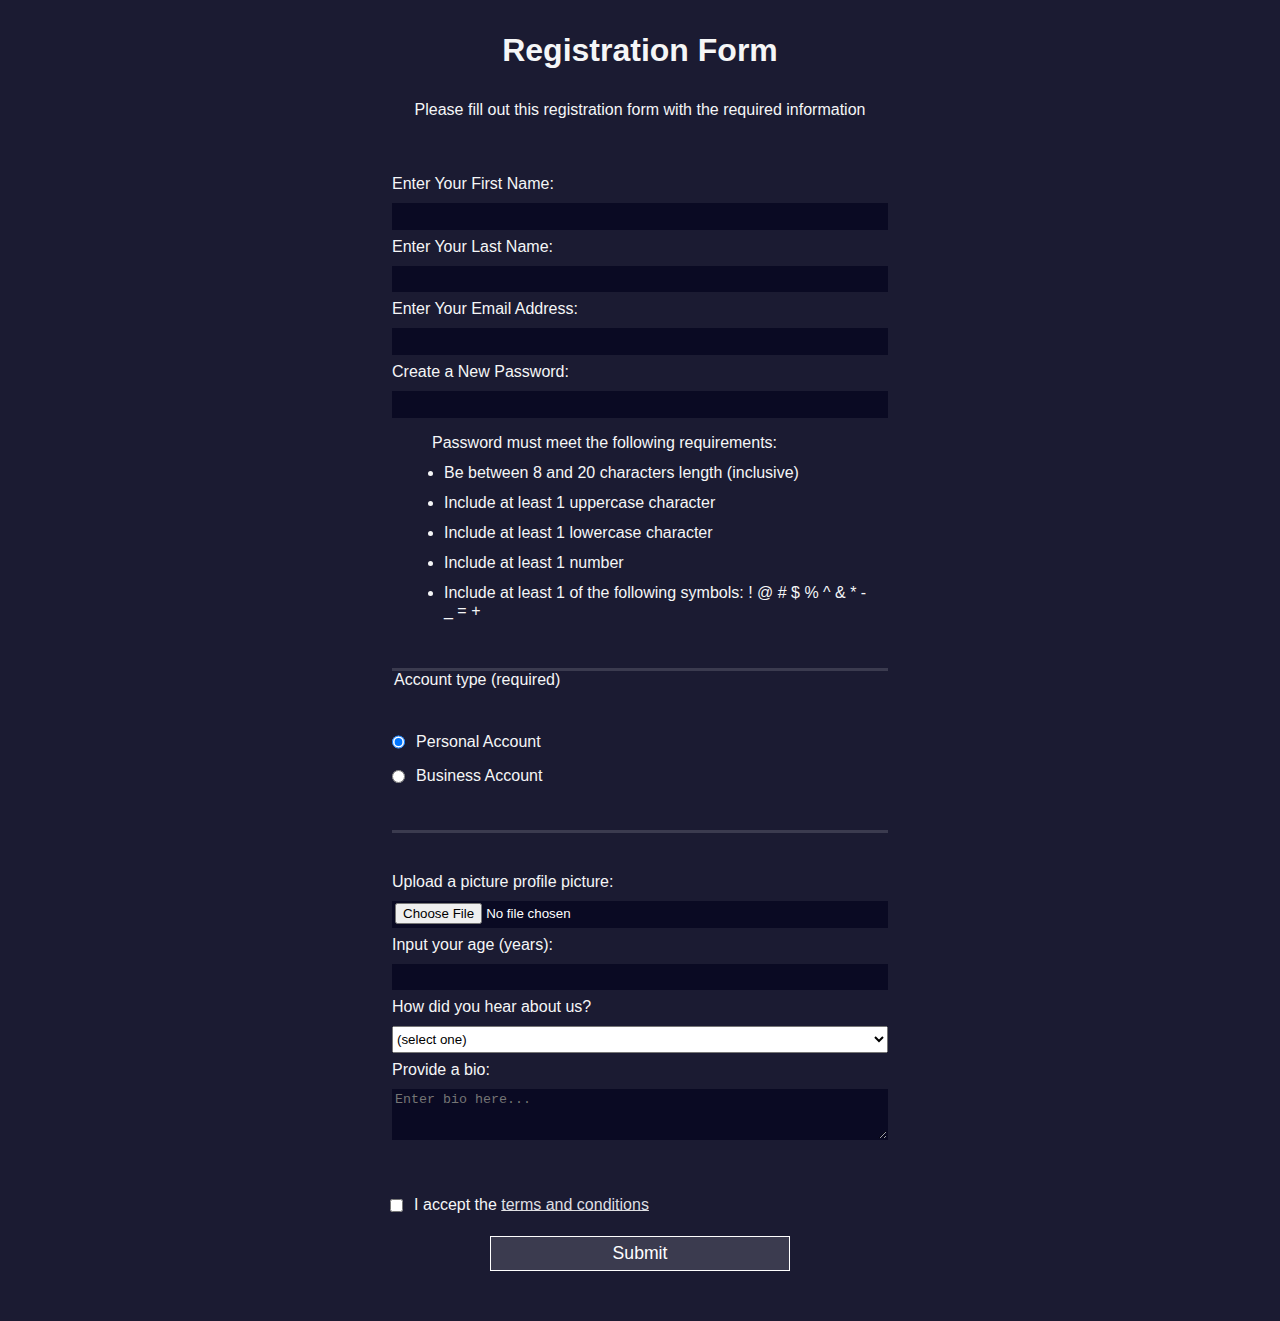
<file: index.html>
<!DOCTYPE html>
<html lang="en">
<head>
  <meta charset="UTF-8">
  <meta name="viewport" content="width=device-width, initial-scale=1.0">
  <title>Survey Form</title>
  <link rel="stylesheet" href="./styles.css">
</head>
<body>
  <h1>Registration Form</h1>
  <p>Please fill out this registration form with the required information</p>
  <form method="GET" action="./destination.html">
    <fieldset>
      <label for="first-name">Enter Your First Name: <input id="first-name" name="first-name" type="text" required></label>
      <label for="last-name">Enter Your Last Name: <input id="last-name" name="last-name" type="text" required></label>
      <label for="email">Enter Your Email Address: <input id="email" name="email" type="email" required></label>
      <label for="new-password">Create a New Password: <input id="new-password" name="new-password" type="password" pattern="^(?=.*[a-z])(?=.*[A-Z])(?=.*[0-9])(?=.*[!@#$%^&*-_=+]).{8,20}$" required></label>
      <ul>Password must meet the following requirements:
        <li>Be between 8 and 20 characters length (inclusive)</li>
        <li>Include at least 1 uppercase character</li>
        <li>Include at least 1 lowercase character</li>
        <li>Include at least 1 number</li>
        <li>Include at least 1 of the following symbols: ! @ # $ % ^ & * - _ = +</li>
      </ul>
    </fieldset>
    <fieldset>
      <legend>Account type (required)</legend>
      <label for="personal-account"><input id="personal-account" name="account-type" type="radio" class="inline" checked> Personal Account</label>
      <label for="business-account"><input id="business-account" name="account-type" type="radio" class="inline"> Business Account</label>
    </fieldset>
    <fieldset>
      <label for="profile-picture">Upload a picture profile picture: <input id="profile-picture" name="file" type="file"></label>
      <label for="age">Input your age (years): <input id="age" name="age" type="number" min="13" max="125"></label>
      <label for="referrer">How did you hear about us?
        <select id="referrer" name="referrer">
          <option value="">(select one)</option>
          <option value="1">YouTube</option>
          <option value="2">Twitter</option>
          <option value="3">Facebook</option>
          <option value="4">Instagram</option>
          <option value="5">Other</option>
        </select>
      </label>
      <label for="bio">Provide a bio: <textarea id="bio" name="bio" rows="3" cols="30" placeholder="Enter bio here..."></textarea></label>
    </fieldset>
    <label for="terms-and-conditions"> <input id="terms-and-conditions" class="inline" name="terms-and-conditions" type="checkbox" required> I accept the <a href="./terms-and-conditions.html" target="_blank">terms and conditions</a></label>
    <input type="submit" value="Submit">
  </form>
</body>
</html>
</file>
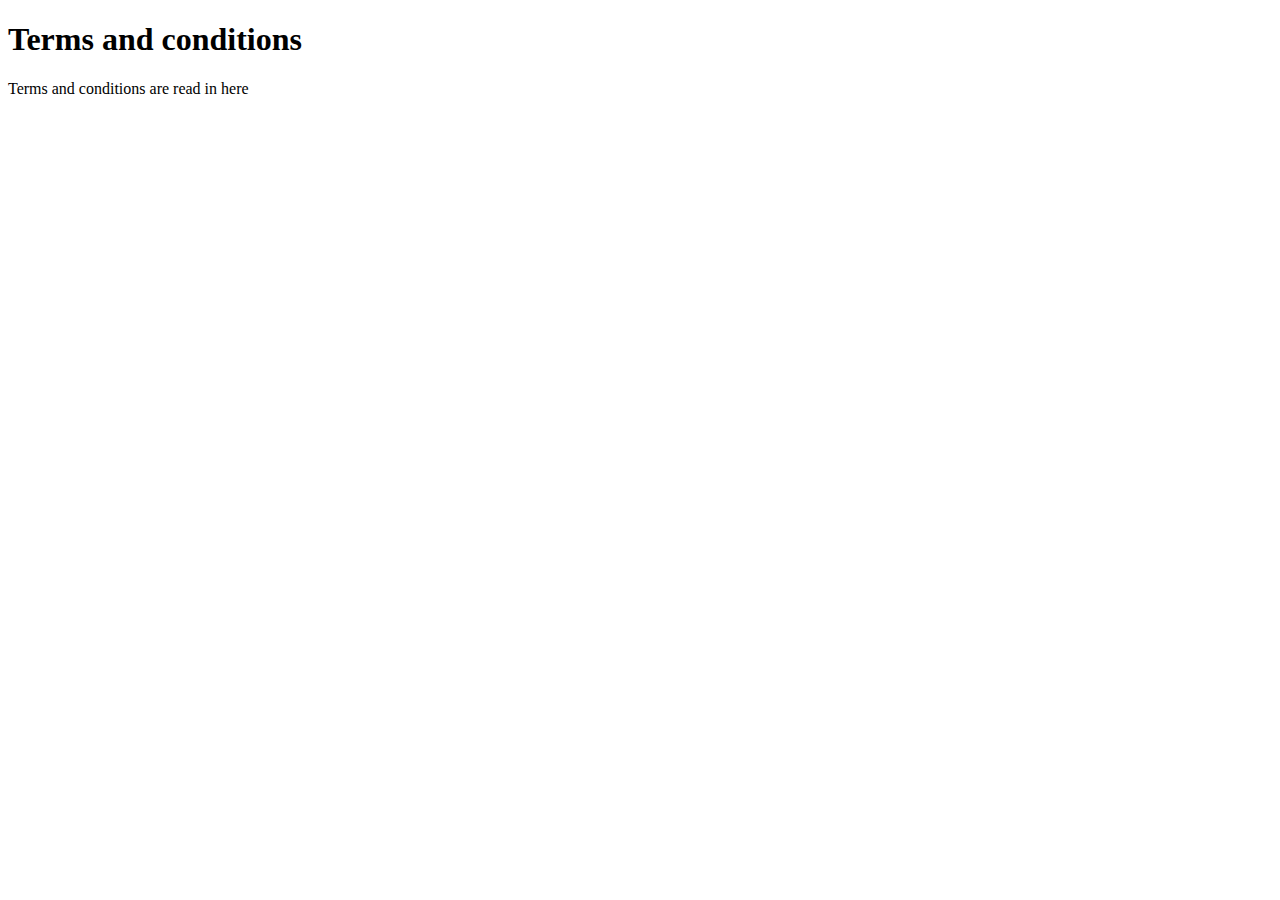
<file: terms-and-conditions.html>
<!DOCTYPE html>
<html lang="en">
<head>
  <meta charset="UTF-8">
  <meta name="viewport" content="width=device-width, initial-scale=1.0">
  <title>Document</title>
</head>
<body>
  <h1>Terms and conditions</h1>
  <p>Terms and conditions are read in here</p>
</body>
</html>
</file>
<file: styles.css>
*, ::before, ::after {
  box-sizing: border-box;
}

body {
  width: 100%;
  height: 100vh;
  margin: 0;
  background-color: #1b1b32;
  color: #f5f6f7;
  font-family: Tahoma, sans-serif;
  font-size: 16px;
}

h1, p {
  margin: 1em auto;
  text-align: center;
}

form {
  width: 60vw;
  max-width: 500px;
  min-width: 300px;
  margin: 0 auto;
  padding-bottom: 2em;
}

fieldset {
  border: none;
  padding: 2rem 0;
  border-bottom: 3px solid #3b3b4f;
}

fieldset:last-of-type {
  border-bottom: none;
}

label {
  display: block;
  margin: 0.5rem 0;
}

ul li {
  margin: 0.75rem;
}

input, textarea, select {
  margin: 10px 0 0 0; /* left margin for textboxes */
  width: 100%;
  min-height: 2em;
}

input, textarea {
  border: 1px solid #0a0a23;
  background-color: #0a0a23;
  color: #ffffff;
}

.inline {
  width: unset;
  margin: 0 0.5em 0 0;
  vertical-align: middle;
}

input[type="submit"] {
  display: block;
  width: 60%;
  margin: 1em auto;
  height: 2em;
  font-size: 1.1em;
  background: #3b3b4f;
  border-color: white;
}

input[type="file"] {
  padding: 1px 2px;
}

a {
  color: #dfdfe2;
}
</file>
